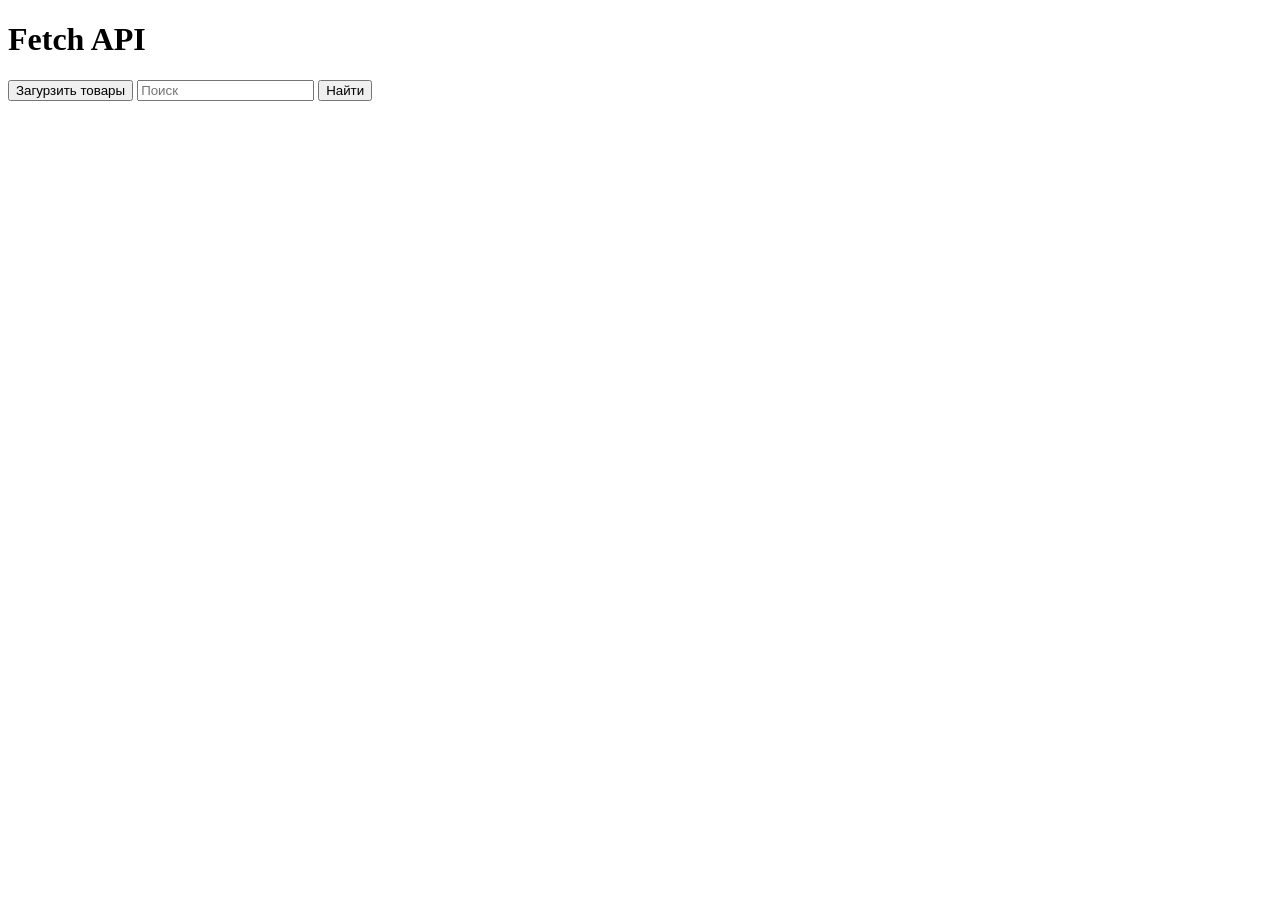
<file: lesson4/lesson6_Grid/lesson7/homework.display flex/practice/homework.display flex2/project/JSLESSONS/12lesson/index.html>
<!DOCTYPE html>
<html lang="en">
<head>
    <meta charset="UTF-8">
    <meta name="viewport" content="width=device-width, initial-scale=1.0">
    <title>Document</title>
</head>
<body>
    <h1>Fetch API</h1>
    <button id="loadBtn">Загурзить товары</button>
    <input type="text" id="searchInput" placeholder="Поиск">
    <button id ="searchBtn">Найти</button>

    <div id="products"></div>
    
    <script src="app.js"></script>
    
</body>
</html>
</file>
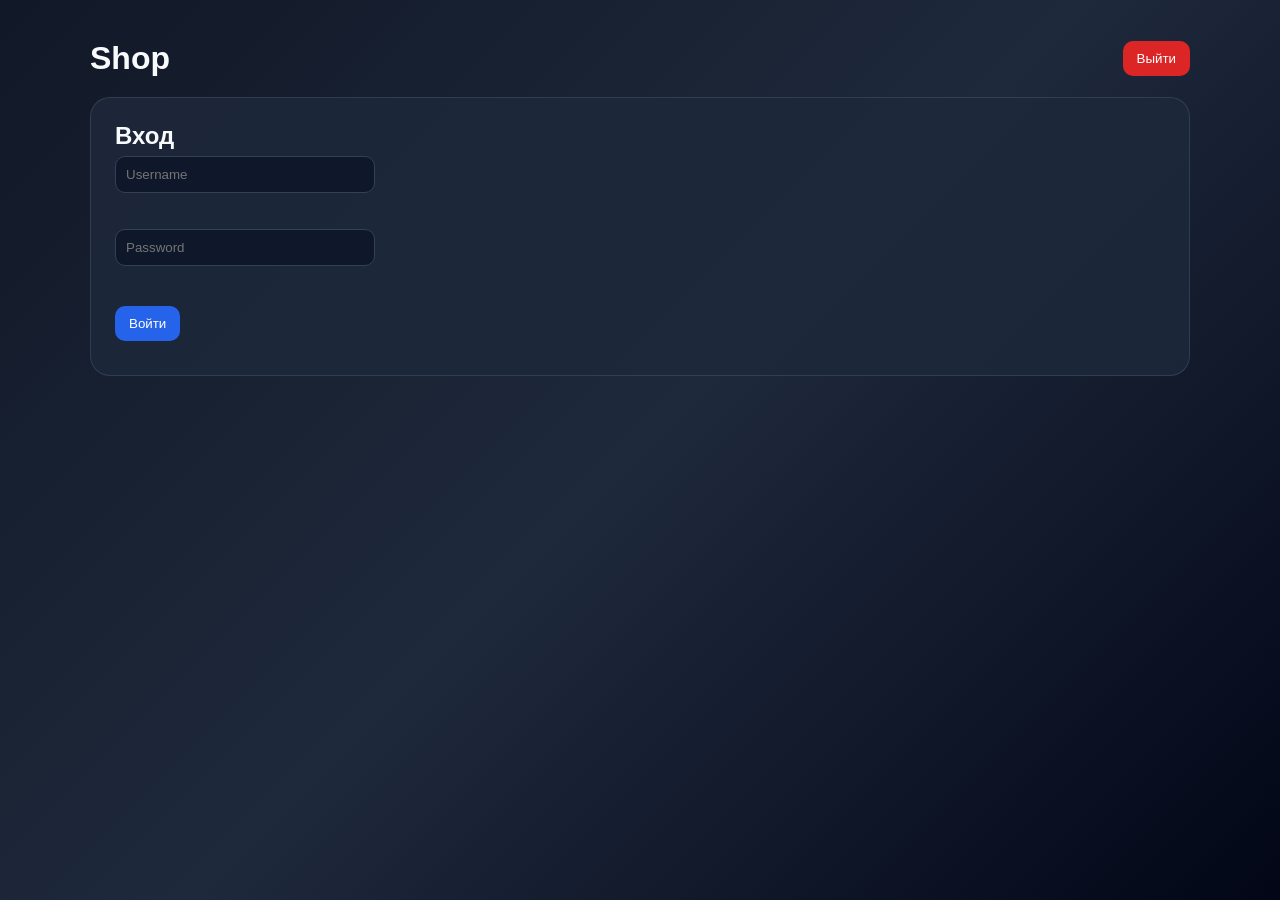
<file: lesson4/lesson6_Grid/lesson7/homework.display flex/practice/homework.display flex2/project/JSLESSONS/13lesson/index.html>
<!DOCTYPE html>
<html lang="en">
<head>
    <meta charset="UTF-8">
    <title>Shop with API</title>
    <link rel="stylesheet" href="style.css">
</head>
<body>

<div class="app">

   
    <div class="header">
        <h1>Shop</h1>
        <button id="logoutBtn">Выйти</button>
    </div>

   
    <section id="loginScreen" class="screen">
        <h2>Вход</h2>

        <form id="loginForm">
            <input id="usernameInput" placeholder="Username"><br><br>
            <input id="passwordInput" type="password" placeholder="Password"><br><br>

            <button type="submit">Войти</button>
        </form>

        <p id="loginMessage"></p>
    </section>

    
    <section id="profileScreen" class="screen hidden">
        <h2>Профиль</h2>

        <div id="profileBlock"></div>

        <button id="goToProductsBtn">Перейти к товарам</button>
    </section>

   
    <section id="productsScreen" class="screen hidden">
        <h2>Товары</h2>

        <button id="backtoProfileBtn">Профиль</button>

        <div id="productsBlock"></div>
    </section>

   
    <section id="detailScreen" class="screen hidden">
        <h2>Товар</h2>

        <button id="backToProductsBtn">Назад к товарам</button>

        <div id="productDetailBlock"></div>
    </section>

</div>

<script src="app.js"></script>

</body>
</html>
</file>
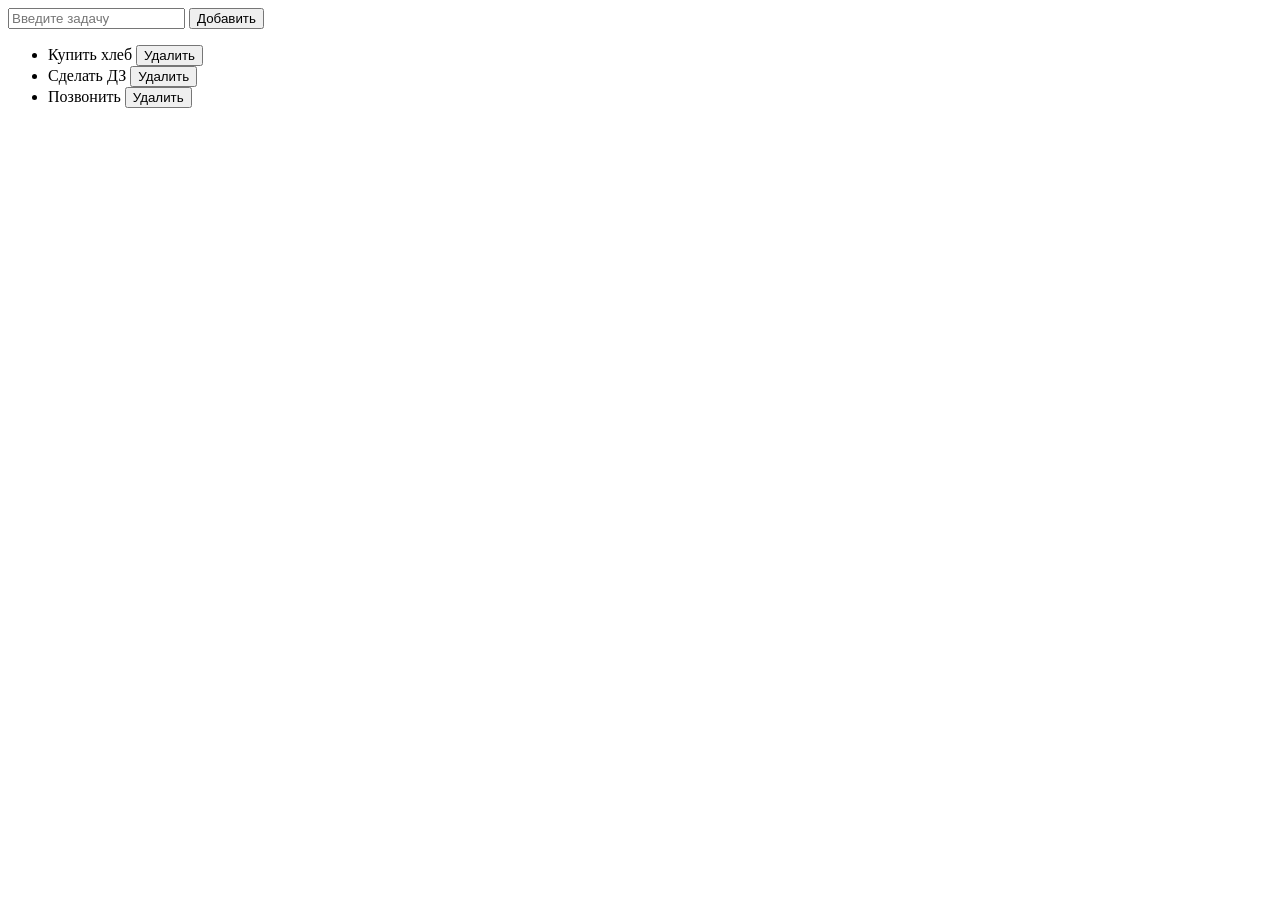
<file: lesson4/lesson6_Grid/lesson7/homework.display flex/practice/homework.display flex2/project/JSLESSONS/eightlesson/index.html>
<!DOCTYPE html>
<html lang="en">
<head>
    <meta charset="UTF-8">
    <meta name="viewport" content="width=device-width, initial-scale=1.0">
    <title>Document</title>
    <link rel="stylesheet" href="styles.css">
</head>
<body>
    
    <!-- <h1 id="title">Добро пожаловать</h1>
    <p class="text">Первый текст</p>
    <p class="text">Второй текст</p>
    <button id="btn">Нажми</button>
    <input type="text" id="nameInput"> -->
<!-- 
    <form id="registerForm">
        <input type="text" id="username" placeholder="Введите имя">
        <input type="text" id="email" placeholder="Введите почту">
        <input type="password" id="password" placeholder="Введите пароль">
        <button type="submit">Отправить</button>
    </form> -->

    <!-- <div id="parent" style="padding: 30px; border:20px solid black">
        Родитель
        <button id="child">Нажми</button>
    </div> -->
    <!-- <button id = "btn">Кнопка 1</button>
    <button id = "btn">Кнопка 2 </button>
    <button id = "btn">Кнопка 3 </button> -->

    <!-- <div id="buttonWrapper">
        <button class="btn">Кнопка 1</button>
        <button class="btn">Кнопка 2</button>
        <button class="btn">Кнопка 3</button>
    </div> -->
    <input type="text" id="textInput" placeholder="Введите задачу">
    <button id="addTaskBtn">Добавить</button>
    <ul id="taskList">
        <li class="task_item">
            Купить хлеб
            <button class="delete-btn">Удалить</button>
        </li>
        <li class="task_item">
            Сделать ДЗ
            <button class="delete-btn">Удалить</button>
        </li>
        <li class="task_item">
            Позвонить
            <button class="delete-btn">Удалить</button>
        </li>
    </ul>


    <script src="scrpit.js"></script>
</body>
</html>
</file>
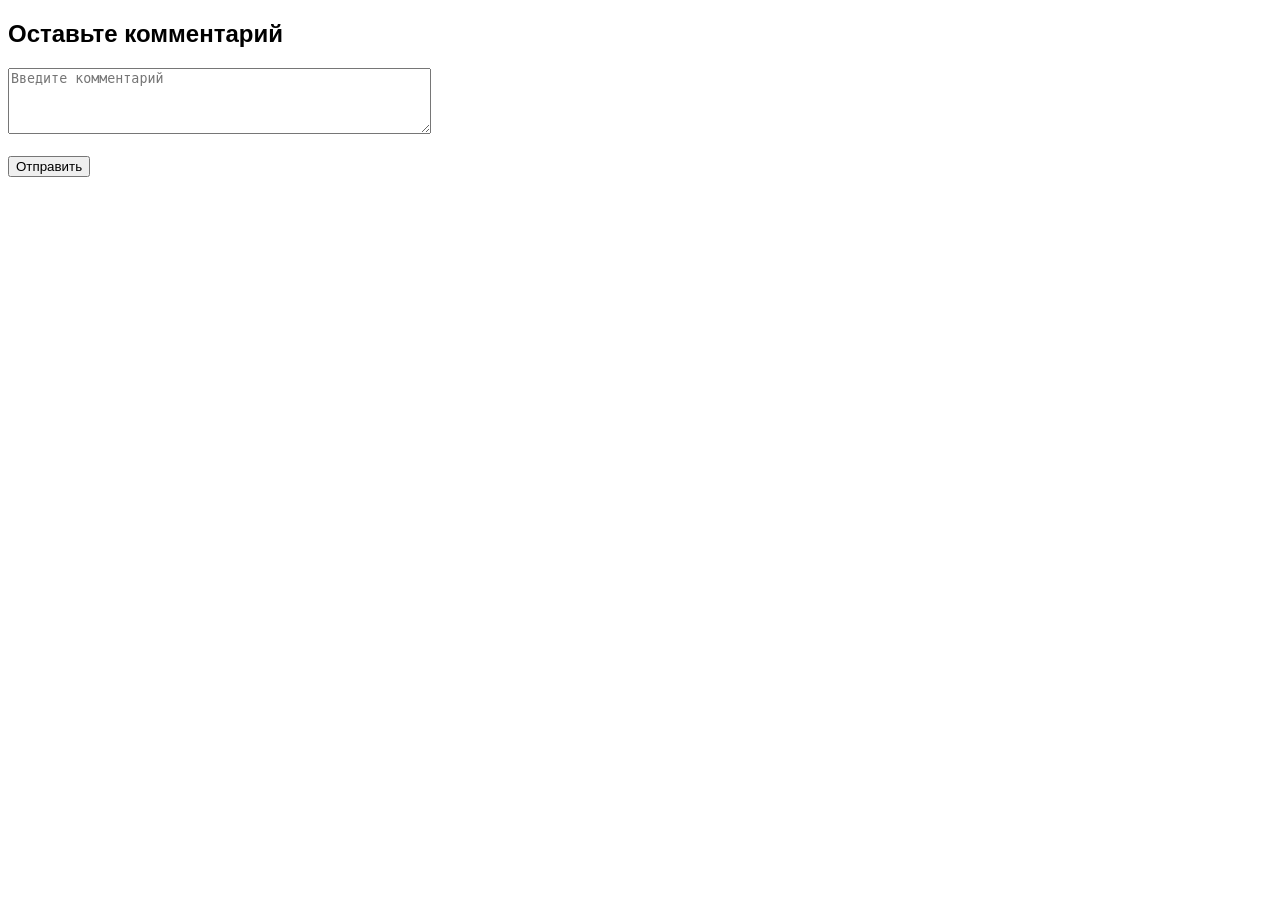
<file: lesson4/lesson6_Grid/lesson7/homework.display flex/practice/homework.display flex2/project/JSLESSONS/homework-INPUTS-DELEGATION/index.html>
<!-- <!DOCTYPE html>
<html lang="en">
<head>
    <meta charset="UTF-8">
    <title>Приветствие</title>
</head>
<body>

    <input type="text" id="nameInput" placeholder="Введите имя">
    <button id="submitBtn">Отправить</button>

    <p id="result"></p>
    <p id="error" style="color: red;"></p>

    <script src="script.js"></script>
</body>
</html> -->


<!DOCTYPE html>
<html lang="ут">
<head>
    <meta charset="UTF-8">
    <title>Проверка комментария</title>
    <style>
        body { font-family: Arial; }
        .error { color: red; }
        .success { color: green; }
    </style>
</head>
<body>

<h2>Оставьте комментарий</h2>

<textarea id="comment" rows="4" cols="50" placeholder="Введите комментарий"></textarea><br><br>

<button id="submitBtn">Отправить</button>

<div id="error" class="error"></div>
<div id="result" class="success"></div>


<script src="script.js"></script>

</body>
</html>
</file>
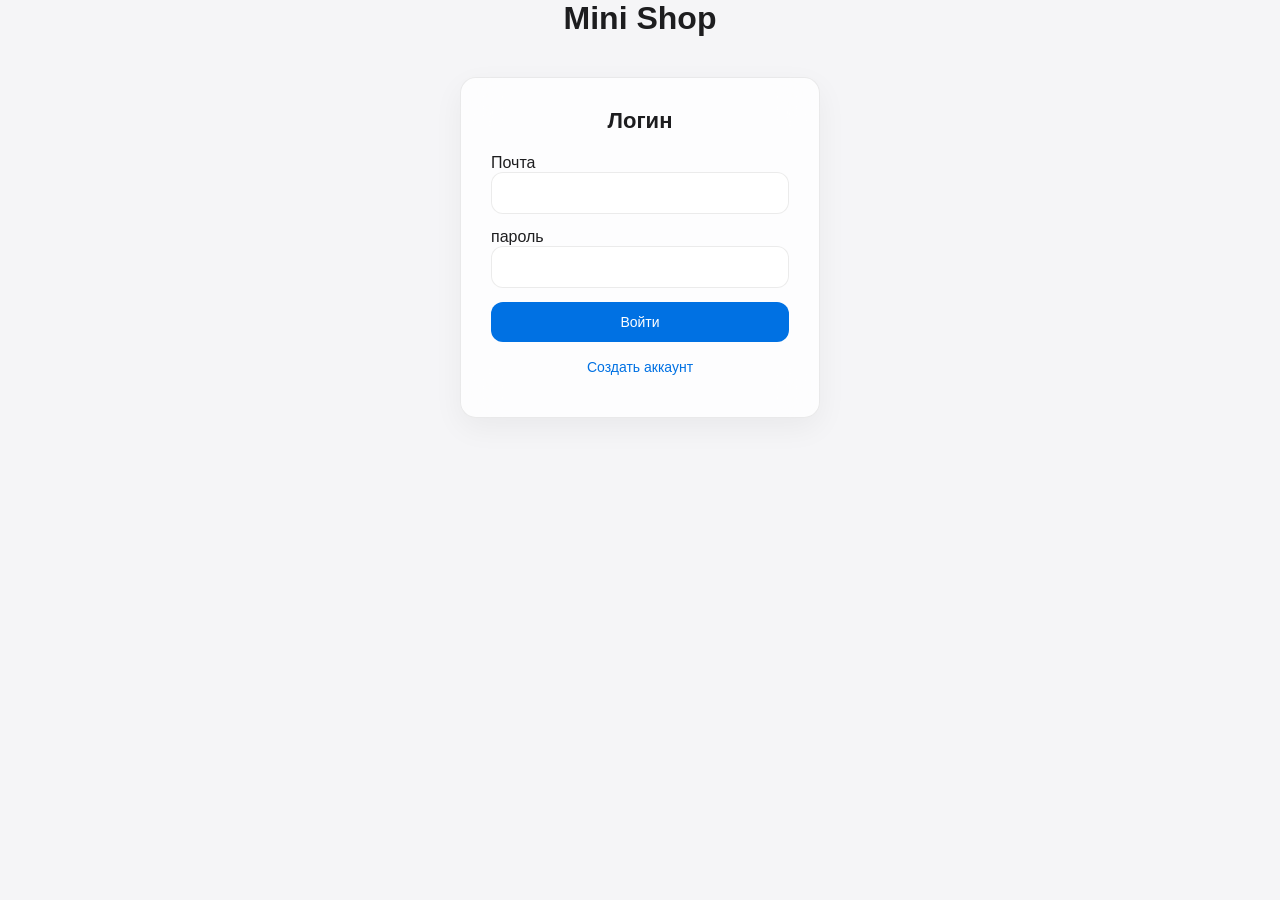
<file: lesson4/lesson6_Grid/lesson7/homework.display flex/practice/homework.display flex2/project/JSLESSONS/mini-shop/index.html>
<!DOCTYPE html>
<html lang="en">
<head>
    <meta charset="UTF-8">
    <meta name="viewport" content="width=device-width, initial-scale=1.0">
    <title>Mimi Shop</title>
    <link rel="stylesheet" href="styles.css">
</head>
<body>
    

    <h1>Mini Shop</h1>

    <!-- Экран регистрации -->
     <section id ="registerScreen">
        <h2>Регистрация</h2>

        <form id="registerForm">
            <div>
                <label>Имя</label>
                <input type="text" id="registerName">
            </div>

            <div>
                <label>Почта</label>
                <input type="text" id="registerEmail">
            </div>

            <div>
                <label>password</label>
                <input type="text" id="registerPassword">
            </div>

            <button type = "submit">Зарегистрироваться</button>

        </form>
        <p id ="registerError"></p>
        <button id="goToLoginBtn">У меня уже есть аккаунт </button>
        

    </section>

    <!-- Экран логина -->

    <section id ="loginScreen" hidden>
        <h2>Логин</h2>

        <form id="loginForm">
    
            <div>
                <label>Почта</label>
               <input type="text" id="loginEmail">
            </div>

            <div>
                <label>пароль</label>
               <input type="text" id="loginPassword">
            </div>

            <button type = "submit">Войти</button>

        </form>
        <p id ="loginError"></p>
        <button id="goToRegisterBtn">Создать аккаунт</button>

    </section>

    <!-- Экран магазина -->
     <section id="shopScreen" hidden>
        <h2>Магазин</h2>

        <p id="userInfo"></p>
        <button id="logoutBtn">Выйти</button>

        <h3>Товары</h3>
        <div id="productList"></div>

        <h3>Корзина</h3>
        <div id="cartList"></div>

        <p id="cartTotal"></p>

     </section>


    <script src="script.js"></script>
</body>
</html>
</file>
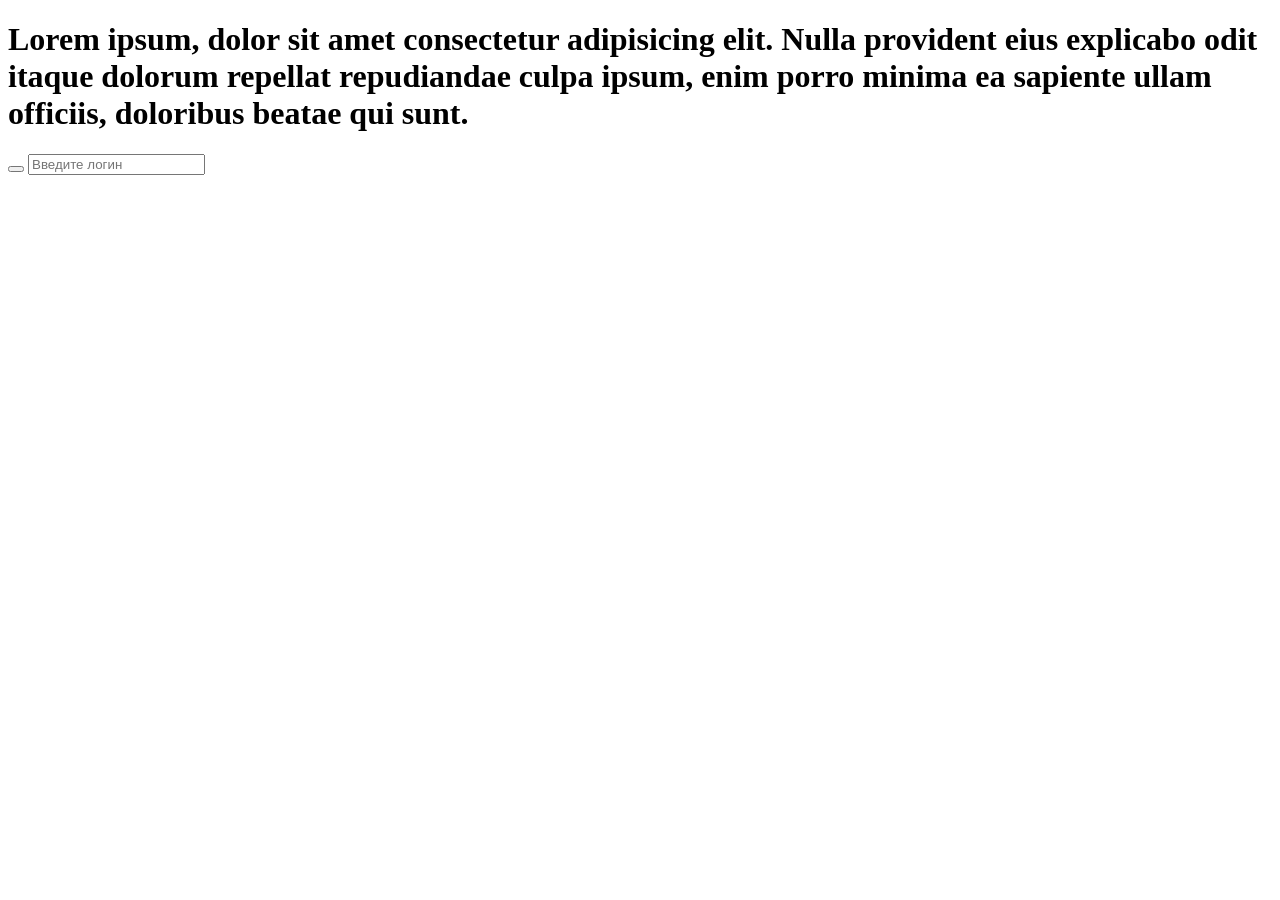
<file: lesson4/lesson6_Grid/lesson7/homework.display flex/practice/homework.display flex2/project/JSLESSONS/ninthlesson/index.html>
<!DOCTYPE html>
<html lang="en">
<head>
    <meta charset="UTF-8">
    <meta name="viewport" content="width=device-width, initial-scale=1.0">
    <title>Document</title>
</head>
<body>

    <!-- <input type="text" id ="nameInput">
    <button id="saveBtn">Сохранить</button>
    <button id="sowBtn">Показать</button>
    <button id="removeBtn">Удалить</button>
    <button id="clearBtn">Очистить</button>
    <p id ="result"></p> -->
    <h1>Lorem ipsum, dolor sit amet consectetur adipisicing elit. Nulla provident eius explicabo odit itaque dolorum repellat repudiandae culpa ipsum, enim porro minima ea sapiente ullam officiis, doloribus beatae qui sunt.</h1>
    <button></button>

    <input type="text" id="loginInput" placeholder="Введите логин">
    <p id="loginText"></p>

    <script src="app.js"></script>

    
</body>
</html>
</file>
<file: lesson4/lesson6_Grid/lesson7/homework.display flex/practice/homework.display flex2/project/JSLESSONS/13lesson/style.css>
* {
    margin: 0;
    padding: 0;
    box-sizing: border-box;
}

body {
    min-height: 100vh;
    font-family: Arial, Helvetica, sans-serif;
    background: linear-gradient(135deg, #111827, #1e293b, #020617);
    color: #f8fafc;

    display: flex;
    justify-content: center;

    padding: 40px 16px;
}


.app {
    width: 100%;
    max-width: 1100px;
}

.header {
    display: flex;
    justify-content: space-between;
    align-items: center;

    margin-bottom: 20px;
}


.screen {
    background: rgba(30, 41, 59, 0.85);
    border: 1px solid rgba(148, 163, 184, 0.18);
    border-radius: 20px;
    padding: 24px;
    margin-bottom: 20px;
}

.hidden {
    display: none !important;
}


input {
    width: 260px;
    padding: 10px;
    margin: 6px 0 12px 0;
    border-radius: 10px;
    border: 1px solid #334155;
    background: #0f172a;
    color: #f8fafc;
}


button {
    padding: 10px 14px;
    border: none;
    border-radius: 10px;
    cursor: pointer;

    background: #2563eb;
    color: white;

    margin-top: 10px;
}

button:hover {
    background: #1d4ed8;
}


#logoutBtn {
    margin-top: 0;
    background: #dc2626;
}

#logoutBtn:hover {
    background: #b91c1c;
}


.products {
    display: grid;
    grid-template-columns: repeat(auto-fill, minmax(220px, 1fr));
    gap: 16px;
    margin-top: 10px;
}

.products > div {
    background: rgba(15, 23, 42, 0.9);
    border: 1px solid rgba(148, 163, 184, 0.2);
    border-radius: 16px;
    padding: 14px;
}

.products img {
    width: 100%;
    height: 140px;
    object-fit: contain;
    background: white;
    border-radius: 10px;
    margin-bottom: 10px;
}


#productDetailBlock img {
    width: 200px;
    border-radius: 12px;
    margin-bottom: 10px;
}


#loginMessage {
    margin-top: 10px;
    color: #f87171;
}
</file>
<file: lesson4/lesson6_Grid/lesson7/homework.display flex/practice/homework.display flex2/project/JSLESSONS/eightlesson/styles.css>
.done{
    text-decoration: line-through;
    color: gray;
}
</file>
<file: lesson4/lesson6_Grid/lesson7/homework.display flex/practice/homework.display flex2/project/JSLESSONS/mini-shop/styles.css>
/* Reset */
* {
    margin: 0;
    padding: 0;
    box-sizing: border-box;
}

/* Переменные */
:root {
    --bg: #f5f5f7;
    --card: rgba(255,255,255,0.8);
    --text: #1d1d1f;
    --subtext: #6e6e73;
    --border: rgba(0,0,0,0.08);
    --accent: #0071e3;
    --accent-hover: #005bb5;
    --danger: #ff3b30;
    --radius: 16px;
}

/* BODY */
body {
    font-family: -apple-system, BlinkMacSystemFont, "SF Pro Display", Arial, sans-serif;
    background: var(--bg);
    color: var(--text);
    display: flex;
    flex-direction: column;
    align-items: center;
}

/* HEADER (как Apple navbar) */
.header {
    width: 100%;
    padding: 12px 40px;
    background: rgba(255,255,255,0.7);
    backdrop-filter: blur(20px);
    border-bottom: 1px solid var(--border);
    display: flex;
    justify-content: space-between;
    align-items: center;
}

.logo {
    font-size: 18px;
    font-weight: 600;
    letter-spacing: -0.3px;
}

.header-right {
    display: flex;
    align-items: center;
    gap: 12px;
}

.header-right span {
    font-size: 14px;
    color: var(--subtext);
}

/* КАРТОЧКИ */
section {
    width: 360px;
    background: var(--card);
    backdrop-filter: blur(20px);
    margin-top: 40px;
    padding: 30px;
    border-radius: var(--radius);
    border: 1px solid var(--border);
    box-shadow: 0 10px 30px rgba(0,0,0,0.05);
}

/* Заголовки */
section h2 {
    font-size: 22px;
    font-weight: 600;
    text-align: center;
    margin-bottom: 20px;
}

/* INPUT */
input {
    width: 100%;
    padding: 12px;
    margin-bottom: 14px;
    border-radius: 12px;
    border: 1px solid var(--border);
    background: white;
    font-size: 14px;
    transition: 0.2s;
}

input:focus {
    border-color: var(--accent);
    box-shadow: 0 0 0 4px rgba(0,113,227,0.1);
    outline: none;
}

/* BUTTON */
button {
    width: 100%;
    padding: 12px;
    border-radius: 12px;
    border: none;
    background: var(--accent);
    color: white;
    font-weight: 500;
    font-size: 14px;
    cursor: pointer;
    transition: 0.2s;
}

button:hover {
    background: var(--accent-hover);
}

/* Вторичные кнопки */
#goToLoginBtn,
#goToRegisterBtn {
    background: transparent;
    color: var(--accent);
}

#goToLoginBtn:hover,
#goToRegisterBtn:hover {
    text-decoration: underline;
}

/* Logout */
#headerLogout {
    width: auto;
    padding: 6px 12px;
    background: transparent;
    color: var(--danger);
}

#headerLogout:hover {
    background: rgba(255,59,48,0.1);
}

/* Ошибки */
p {
    font-size: 13px;
    color: var(--danger);
    text-align: center;
    margin-top: 5px;
}

/* SHOP */
#shopScreen {
    width: 440px;
}

/* ТОВАРЫ */
#productList div {
    padding: 14px;
    border-radius: 14px;
    border: 1px solid var(--border);
    margin-bottom: 10px;
    background: white;
    transition: 0.2s;
}

#productList div:hover {
    transform: scale(1.01);
}

/* КНОПКА добавить */
.addToCartBtn {
    margin-top: 8px;
    font-size: 13px;
}

/* КОРЗИНА */
#cartList div {
    display: flex;
    justify-content: space-between;
    align-items: center;
    padding: 12px;
    border-radius: 12px;
    background: white;
    border: 1px solid var(--border);
    margin-bottom: 8px;
}

/* Удалить */
.removeFromCartBtn {
    width: auto;
    padding: 5px 10px;
    font-size: 12px;
    background: transparent;
    color: var(--danger);
}

.removeFromCartBtn:hover {
    background: rgba(255,59,48,0.1);
}

/* ИТОГ */
#cartTotal {
    margin-top: 10px;
    text-align: right;
    font-weight: 500;
}

/* АНИМАЦИЯ */
section {
    animation: fade 0.4s ease;
}

@keyframes fade {
    from {
        opacity: 0;
        transform: translateY(8px);
    }
    to {
        opacity: 1;
        transform: translateY(0);
    }
}
</file>
